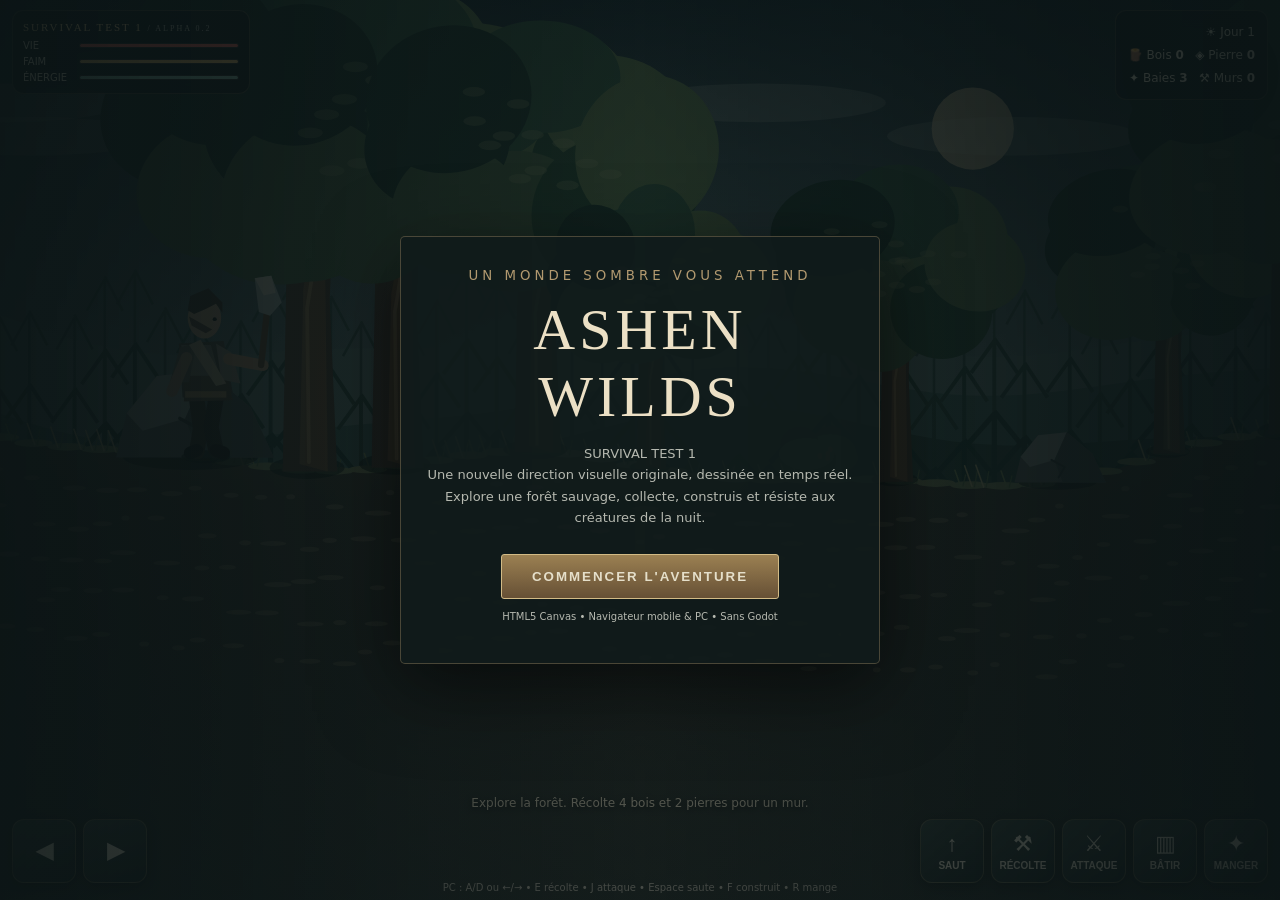
<file: index.html>
<!doctype html>
<html lang="fr"><head><meta charset="utf-8"><meta name="viewport" content="width=device-width,initial-scale=1,maximum-scale=1,user-scalable=no,viewport-fit=cover"><meta name="theme-color" content="#101917"><title>SURVIVAL TEST 1 — Ashen Wilds</title>
<style>
*{box-sizing:border-box}html,body{margin:0;width:100%;height:100%;overflow:hidden;background:#0c1517;color:#e5dfca;font-family:system-ui,-apple-system,sans-serif}canvas{display:block;width:100%;height:100%;touch-action:none}button{color:#e5dfca;border:1px solid #c4aa7450;background:linear-gradient(150deg,#35443eeb,#172321f2);border-radius:12px;font-weight:700;cursor:pointer;touch-action:none;user-select:none}button:active,.pressed{background:#7a6c4b!important;transform:scale(.97)}#hud{position:fixed;top:10px;left:12px;width:min(238px,54vw);pointer-events:none;background:#0b1518bb;border:1px solid #baa27538;border-radius:11px;padding:10px;backdrop-filter:blur(9px)}#hud .name{font-family:Georgia,serif;letter-spacing:2px;font-size:11px;color:#d6bb88;margin-bottom:7px}.stat{display:flex;align-items:center;gap:7px;font-size:10px;margin-top:5px;color:#d8d2bd}.stat em{width:49px;font-style:normal}.meter{flex:1;height:5px;border-radius:8px;background:#0b1010;border:1px solid #ffffff19;overflow:hidden}.meter i{height:100%;display:block;transition:width .15s}#resources{position:fixed;right:12px;top:10px;padding:10px 12px;background:#0b1518bb;border:1px solid #baa27538;border-radius:11px;text-align:right;font-size:12px;line-height:1.9;pointer-events:none;backdrop-filter:blur(9px)}#toast{position:fixed;top:105px;left:50%;transform:translateX(-50%);padding:7px 17px;border-radius:30px;background:#0b1518cb;color:#ecd7ad;border:1px solid #baa27555;font-size:12px;opacity:0;transition:opacity .2s;white-space:nowrap;pointer-events:none}#controls{position:fixed;bottom:17px;left:12px;right:12px;display:flex;justify-content:space-between;align-items:end;gap:8px;pointer-events:none}#controls .group{display:flex;gap:7px;pointer-events:auto}#controls button{width:clamp(48px,12vw,64px);height:clamp(49px,12vw,64px);font-size:22px;box-shadow:0 4px 14px #0007}#controls button.action{font-size:10px;line-height:1.3}#controls button.action b{display:block;font-size:22px;font-weight:400}#message{position:fixed;bottom:90px;width:100%;text-align:center;color:#e8dcc0;font-size:12px;text-shadow:0 2px 6px black;pointer-events:none}#menu{position:fixed;inset:0;display:flex;justify-content:center;align-items:center;background:linear-gradient(90deg,#0b1415e8,#0b1415aa,#0b1415e8);z-index:5}#menu .panel{text-align:center;max-width:480px;padding:28px 22px;background:#111b1be5;border:1px solid #c3a47652;box-shadow:0 22px 80px #0009;border-radius:5px}#menu small{letter-spacing:4px;color:#b39a70}#menu h1{font:clamp(30px,7vw,58px) Georgia,serif;letter-spacing:4px;color:#ece0c5;margin:12px 0 4px}#menu p{color:#b6b9b0;line-height:1.65;font-size:13px}#start{padding:14px 30px;margin-top:12px;border-radius:3px;letter-spacing:2px;background:linear-gradient(#9b8052,#665035);border-color:#d2bb86}#hint{position:fixed;bottom:7px;left:50%;transform:translateX(-50%);font-size:10px;color:#bdb6a7;pointer-events:none;white-space:nowrap}@media(max-width:420px){#controls{bottom:12px;left:7px;right:7px}#controls .group{gap:4px}#controls button{width:46px;height:51px}#resources{font-size:10px;padding:6px 9px}#hud{padding:7px}#hint{display:none}}
</style></head><body>
<canvas id="world"></canvas><div id="hud"><div class="name">SURVIVAL TEST 1 <span style="font-size:8px;color:#9c9f97"> / ALPHA 0.2</span></div><div class="stat"><em>VIE</em><div class="meter"><i id="health" style="background:#b95249;width:100%"></i></div></div><div class="stat"><em>FAIM</em><div class="meter"><i id="hunger" style="background:#b99858;width:100%"></i></div></div><div class="stat"><em>ÉNERGIE</em><div class="meter"><i id="energy" style="background:#6d9b8a;width:100%"></i></div></div></div>
<div id="resources">☀ <span id="day">Jour 1</span><br>🪵 Bois <b id="wood">0</b> &nbsp; ◈ Pierre <b id="stone">0</b><br>✦ Baies <b id="berries">3</b> &nbsp; ⚒ Murs <b id="walls">0</b></div>
<div id="toast"></div><div id="message">Explore la forêt. Récolte 4 bois et 2 pierres pour un mur.</div>
<div id="controls"><div class="group"><button id="left">◀</button><button id="right">▶</button></div><div class="group"><button class="action" id="jump"><b>↑</b>SAUT</button><button class="action" id="mine"><b>⚒</b>RÉCOLTE</button><button class="action" id="attack"><b>⚔</b>ATTAQUE</button><button class="action" id="build"><b>▥</b>BÂTIR</button><button class="action" id="eat"><b>✦</b>MANGER</button></div></div>
<div id="hint">PC : A/D ou ←/→ • E récolte • J attaque • Espace saute • F construit • R mange</div>
<div id="menu"><div class="panel"><small>UN MONDE SOMBRE VOUS ATTEND</small><h1>ASHEN WILDS</h1><p>SURVIVAL TEST 1<br>Une nouvelle direction visuelle originale, dessinée en temps réel. Explore une forêt sauvage, collecte, construis et résiste aux créatures de la nuit.</p><button id="start">COMMENCER L'AVENTURE</button><p style="font-size:10px">HTML5 Canvas • Navigateur mobile & PC • Sans Godot</p></div></div>
<script>
(()=>{
'use strict';
const cv=document.querySelector('#world'),ctx=cv.getContext('2d'),get=x=>document.getElementById(x),TAU=Math.PI*2;
let vw=innerWidth,vh=innerHeight,dpr=1,scale=1,camera=0,time=0,dt=0,last=0,started=false,dead=false,noticeTime=0,cloudShift=0;
function resize(){vw=innerWidth;vh=innerHeight;dpr=Math.min(2,devicePixelRatio||1);cv.width=Math.round(vw*dpr);cv.height=Math.round(vh*dpr);scale=Math.max(.64,Math.min(1.36,vh/700));}addEventListener('resize',resize);resize();
const rng=n=>{let a=Math.sin(n*137.17+13.91)*43758.5453;return a-Math.floor(a)};
const surface=x=>380+Math.sin(x*.0027)*35+Math.sin(x*.0107)*11+Math.cos(x*.023)*5;
const player={x:160,y:300,vx:0,vy:0,dir:1,ground:false,hp:100,food:100,en:100,wood:0,stone:0,berries:3,attack:0,harvest:0,inv:0,walk:0};
let walls=[],sparks=[],enemies=[];
const scenery=[];
for(let i=0;i<145;i++){const x=140+i*96+(rng(i+10)-.5)*59,type=i%7===0?'stone':i%5===0?'bush':'tree';scenery.push({x,type,size:.68+rng(i+200)*.82,seed:i+1,hp:type==='tree'?4:2,active:true});}
for(let i=0;i<15;i++){enemies.push({x:1100+i*550,hp:4,vx:0,phase:rng(i+12)*6,inv:0});}
const keys={l:false,r:false};
const clamp=(x,a,b)=>Math.max(a,Math.min(b,x));
function msg(s){get('toast').textContent=s;get('toast').style.opacity=1;noticeTime=time+2.4;}
function ellipse(x,y,rx,ry,fill,rotation=0){ctx.beginPath();ctx.ellipse(x,y,rx,ry,rotation,0,TAU);ctx.fillStyle=fill;ctx.fill();}
function line(points,color,width=1){ctx.beginPath();ctx.moveTo(points[0][0],points[0][1]);for(let i=1;i<points.length;i++)ctx.lineTo(points[i][0],points[i][1]);ctx.strokeStyle=color;ctx.lineWidth=width;ctx.lineCap='round';ctx.lineJoin='round';ctx.stroke();}
function polygon(points,fill){ctx.beginPath();ctx.moveTo(points[0][0],points[0][1]);for(let i=1;i<points.length;i++)ctx.lineTo(points[i][0],points[i][1]);ctx.closePath();ctx.fillStyle=fill;ctx.fill();}
function burst(x,y,col,n=12){for(let j=0;j<n;j++)sparks.push({x,y,vx:(rng(j+time*10)-.5)*220,vy:-70-rng(j+13+time)*150,t:.6+rng(j+19)*.4,c:col})}
function action(a){
if(!started||dead)return;
if(a==='jump'&&player.ground&&player.en>6){player.vy=-480;player.ground=false;player.en-=8;}
if(a==='mine'){const o=scenery.filter(o=>o.active&&Math.abs(o.x-player.x)<98).sort((a,b)=>Math.abs(a.x-player.x)-Math.abs(b.x-player.x))[0];if(!o){msg('Approche-toi d’un arbre ou d’un rocher');return}player.harvest=.35;o.hp--;if(o.type==='stone'){player.stone++;msg('+ 1 pierre');burst(o.x,surface(o.x)-20,'#adb1a5',7);}else{player.wood++;msg('+ 1 bois');burst(o.x,surface(o.x)-65,'#87764a',9);}if(o.hp<=0)o.active=false;}
if(a==='attack'&&player.attack<=0){player.attack=.38;player.en=clamp(player.en-5,0,100);let hit=false;enemies.forEach(e=>{if(e.hp>0&&Math.abs(e.x-player.x)<108&&(e.x-player.x)*player.dir>-18){e.hp--;e.vx=player.dir*220;e.inv=.2;hit=true;burst(e.x,surface(e.x)-23,'#ba6e57',8);if(!e.hp){player.berries++;msg('Ennemi vaincu : + 1 baie');}}});if(hit&&player.hp>0)msg('Attaque réussie');}
if(a==='build'){if(player.wood<4||player.stone<2){msg('Il faut 4 bois et 2 pierres');return;}player.wood-=4;player.stone-=2;walls.push(player.x+player.dir*105);msg('Palissade construite');}
if(a==='eat'){if(player.berries>0){player.berries--;player.food=clamp(player.food+30,0,100);player.hp=clamp(player.hp+7,0,100);msg('Vous mangez quelques baies');}else msg('Plus de baies !');}
}
const bind=(id,key)=>{const b=get(id);b.addEventListener('pointerdown',e=>{e.preventDefault();b.setPointerCapture(e.pointerId);keys[key]=true;b.classList.add('pressed')});const release=e=>{keys[key]=false;b.classList.remove('pressed')};b.addEventListener('pointerup',release);b.addEventListener('pointercancel',release);b.addEventListener('lostpointercapture',release)};
bind('left','l');bind('right','r');
['jump','mine','attack','build','eat'].forEach(id=>get(id).addEventListener('pointerdown',e=>{e.preventDefault();action(id)}));
addEventListener('keydown',e=>{if(['ArrowLeft','KeyA'].includes(e.code))keys.l=true;if(['ArrowRight','KeyD'].includes(e.code))keys.r=true;const a={Space:'jump',ArrowUp:'jump',KeyE:'mine',KeyJ:'attack',KeyF:'build',KeyR:'eat'}[e.code];if(a&&!e.repeat)action(a);if(a||e.code.startsWith('Arrow'))e.preventDefault()});
addEventListener('keyup',e=>{if(['ArrowLeft','KeyA'].includes(e.code))keys.l=false;if(['ArrowRight','KeyD'].includes(e.code))keys.r=false});
function start(){started=true;dead=false;get('menu').style.display='none';player.x=160;player.hp=100;player.food=100;player.en=100;player.wood=player.stone=0;player.berries=3;player.vx=player.vy=0;walls=[];scenery.forEach(o=>{o.active=true;o.hp=o.type==='tree'?4:2});enemies.forEach(e=>e.hp=4);camera=0;msg('Bienvenue dans les terres sauvages');}
get('start').addEventListener('click',start);
function update(step){time+=step;const p=player,d=(keys.r?1:0)-(keys.l?1:0);
if(d)p.dir=d;
p.vx+=(d*235-p.vx)*Math.min(1,step*(d?11:8));p.x=clamp(p.x+p.vx*step,25,13600);
p.vy+=1200*step;p.y+=p.vy*step;const floor=surface(p.x);if(p.y>=floor){p.y=floor;p.vy=0;p.ground=true;}else p.ground=false;
p.walk+=Math.abs(p.vx)*step*.068;p.attack=Math.max(0,p.attack-step);p.harvest=Math.max(0,p.harvest-step);p.inv=Math.max(0,p.inv-step);
p.food=clamp(p.food-step*.16,0,100);p.en=clamp(p.en+step*(d?8:16),0,100);if(!p.food)p.hp=Math.max(0,p.hp-step*2);
for(const e of enemies){if(e.hp<=0)continue;const dx=p.x-e.x;if(Math.abs(dx)<450){e.x+=Math.sign(dx)*step*46+e.vx*step;e.vx*=Math.max(0,1-step*10);if(Math.abs(dx)<31&&p.inv<=0){p.inv=1;p.hp=Math.max(0,p.hp-8);msg('Une créature vous a blessé');}}e.phase+=step*3;}
sparks.forEach(s=>{s.x+=s.vx*step;s.y+=s.vy*step;s.vy+=440*step;s.t-=step});sparks=sparks.filter(s=>s.t>0);
camera+=(Math.max(0,p.x-vw/(2*scale))-camera)*Math.min(1,step*4);
get('health').style.width=p.hp+'%';get('hunger').style.width=p.food+'%';get('energy').style.width=p.en+'%';get('wood').textContent=p.wood;get('stone').textContent=p.stone;get('berries').textContent=p.berries;get('walls').textContent=walls.length;get('day').textContent='Jour '+(1+Math.floor(time/180));
if(time>noticeTime)get('toast').style.opacity=0;
if(!p.hp){dead=true;get('menu').style.display='flex';get('menu').querySelector('h1').textContent='VOUS ÊTES MORT';get('start').textContent='RECOMMENCER';}
}
function sky(){
const h=vh/scale,w=vw/scale;const sky=ctx.createLinearGradient(0,0,0,h);sky.addColorStop(0,'#182d34');sky.addColorStop(.58,'#708b87');sky.addColorStop(1,'#a3aa8c');ctx.fillStyle=sky;ctx.fillRect(0,0,w,h);
const dayLight=clamp(.5+.5*Math.cos(time/90),.16,1);ellipse(w*.76,100,32,32,'rgba(247,221,170,'+(dayLight*.6)+')');for(let i=0;i<9;i++){const x=(i*197-camera*.07)%(w+360);ellipse(x,80+(i%3)*26,98,15,'#c9d1c235')}
for(let k=0;k<3;k++){const par=(camera*(.12+k*.16)),base=245+k*55;ctx.beginPath();ctx.moveTo(-30,h);for(let x=-30;x<=w+30;x+=14){const xx=x+par;const y=base+Math.sin(xx*.0032+k)*26+Math.sin(xx*.009)*18+Math.sin(xx*.019)*6;ctx.lineTo(x,y);}ctx.lineTo(w+30,h);ctx.closePath();ctx.fillStyle=['#58746f','#3e6059','#29473f'][k];ctx.fill();}
for(let k=0;k<3;k++){const par=camera*(.2+k*.24);for(let i=0;i<55;i++){let x=((i*129-par)%(w+400)+(w+400))%(w+400)-200;let y=245+k*57+Math.sin(i*13)*22;ctx.strokeStyle=['#314f46','#28473d','#1d3d35'][k];ctx.lineWidth=2+k;ctx.beginPath();ctx.moveTo(x,y+55);ctx.lineTo(x,y-15);ctx.moveTo(x,y-15);ctx.lineTo(x-14-k*4,y+10);ctx.moveTo(x,y-17);ctx.lineTo(x+14+k*4,y+10);ctx.stroke();}}
}
function groundDraw(left,right,h){ctx.beginPath();ctx.moveTo(left,surface(left));for(let x=left;x<=right+16;x+=12)ctx.lineTo(x,surface(x));ctx.lineTo(right+20,h+camera);ctx.lineTo(left,h+camera);ctx.closePath();const g=ctx.createLinearGradient(0,340,0,h+camera);g.addColorStop(0,'#4c4837');g.addColorStop(.08,'#393a30');g.addColorStop(.85,'#212b29');ctx.fillStyle=g;ctx.fill();
for(let x=Math.floor(left/26)*26;x<right+26;x+=26){let y=surface(x);ellipse(x,y-1,15,3,'#76845a');for(let j=0;j<5;j++){let yy=y+20+j*29+Math.floor(rng(x+j)*15);ellipse(x+(rng(j+x)*19-9),yy,3+rng(x+j*2)*8,2,'#706a54a0');}}
for(let x=Math.floor(left/9)*9;x<right+9;x+=9){let y=surface(x);const a=rng(x*.3);if(a>.47){line([[x,y],[x-2-a*4,y-6-a*11]],a>.82?'#a8a477':'#778b5a',1.2);line([[x+2,y],[x+4,y-4-a*8]],'#536e49',1);}}
}
function tree(o){const x=o.x,y=surface(x),s=o.size;ctx.save();ctx.translate(x,y);ctx.scale(s,s);
if(o.type==='stone'){ellipse(0,0,38,7,'#111a17aa');polygon([[-42,0],[-36,-25],[-19,-46],[9,-49],[34,-28],[47,0]],'#585f5c');polygon([[-36,-25],[-19,-46],[9,-49],[-3,-22],[-27,-15]],'#88918b');polygon([[9,-49],[34,-28],[47,0],[5,0],[-3,-22]],'#414d4b');line([[-6,-22],[7,-15],[1,-5]],'#303a38',2);}
else if(o.type==='bush'){for(let i=0;i<9;i++){let xx=(rng(i+o.seed)-.5)*67,yy=-17-rng(i+o.seed*3)*26;ellipse(xx,yy,18+rng(i+19)*12,13+rng(i+12)*11,['#243f30','#3c5d3f','#51714b'][i%3]);}for(let i=0;i<4;i++)ellipse((rng(i+o.seed*5)-.5)*55,-22-rng(i+11)*19,2.5,3,'#af6d5d');}
else{
ellipse(0,-2,20,6,'#111d19a1');
polygon([[-13,0],[-11,-105],[-24,-148],[-14,-152],[0,-120],[8,-183],[16,-181],[12,-91],[16,0]],'#493c30');
polygon([[-4,-4],[-2,-97],[3,-125],[9,-150],[11,0]],'#6a5138');line([[1,-5],[0,-87],[9,-143]],'#927754',2);
for(let i=0;i<21;i++){let phase=i*2.399,rad=Math.sqrt(i/21)*73,xx=Math.sin(phase)*rad,yy=-185+Math.cos(phase)*rad*.74;ellipse(xx,yy,36+rng(i+o.seed)*20,32+rng(i+o.seed*2)*18,['#1b392e','#274b35','#315841','#456344','#55724b'][i%5],Math.sin(phase)*.3);}
for(let i=0;i<12;i++){const xx=(rng(i+o.seed*4)-.5)*112,yy=-188+(rng(i+31+o.seed)-.5)*74;ellipse(xx,yy,7,3,'#84976b56');}
}ctx.restore();}
function survivor(){const p=player;ctx.save();ctx.translate(p.x,p.y);ctx.scale(p.dir,1);if(p.inv>0&&Math.floor(time*13)%2===0)ctx.globalAlpha=.55;
const stride=p.ground?Math.sin(p.walk)*clamp(Math.abs(p.vx)/10,0,13):5,lean=clamp(p.vx/p.dir/235,0,1)*.07;ctx.rotate(lean);
ellipse(0,-2,19,5,'#0d1815a0');
line([[-7,-47],[-9+stride,-24],[-12+stride,-6]],'#302b26',12);line([[8,-47],[9-stride,-25],[13-stride,-7]],'#282725',12);
line([[-12+stride,-7],[-17+stride,-5]],'#191c1a',10);line([[13-stride,-7],[19-stride,-5]],'#191c1a',10);
polygon([[-21,-90],[14,-92],[21,-52],[-18,-48]],'#4c4a40');polygon([[-19,-89],[4,-89],[14,-53],[-16,-51]],'#757366');polygon([[-17,-65],[17,-65],[21,-46],[-17,-45]],'#564a3b');ctx.fillStyle='#9b8058';ctx.fillRect(-16,-53,32,5);
polygon([[-20,-87],[-7,-91],[-13,-60],[-28,-60]],'#625f53');polygon([[8,-90],[20,-83],[27,-59],[12,-62]],'#847f70');
line([[-15,-79],[-27+stride*.16,-53]],'#987f68',9);
ellipse(-1,-110,13,16,'#b79a7a');polygon([[-14,-116],[-12,-127],[2,-133],[13,-122],[13,-114],[8,-121],[0,-117],[-9,-113]],'#3a332c');polygon([[-13,-111],[-11,-104],[0,-98],[5,-101]],'#59483a');ellipse(7,-109,1.6,1.5,'#14191a');
polygon([[-13,-89],[-4,-93],[16,-59],[8,-57]],'#a89b7e');
let slash=p.attack>0?Math.sin((.38-p.attack)/.38*Math.PI)*2.4:0;ctx.save();ctx.translate(18,-78);ctx.rotate(-.55-slash);line([[0,0],[20,18]],'#ab896a',9);line([[19,17],[47,-19]],'#5d4930',5);polygon([[39,-19],[50,-43],[62,-38],[58,-16],[45,-12]],'#9ca9a4');polygon([[50,-43],[62,-38],[58,-25],[49,-28]],'#c8c9b6');ctx.restore();
if(p.harvest>0)line([[11,-80],[49,-111],[60,-92]],'#c9b277',2);ctx.restore();}
function wolf(e){let y=surface(e.x),walk=Math.sin(e.phase)*4;ctx.save();ctx.translate(e.x,y);ctx.scale(player.x>e.x?1:-1,1);ellipse(-3,-18,32,16,'#505c50');ellipse(21,-27,20,13,'#647365');polygon([[12,-38],[14,-55],[27,-37]],'#4d5e53');polygon([[28,-37],[35,-51],[37,-30]],'#566b5c');ellipse(35,-28,7,5,'#39423c');ellipse(24,-31,2,2,'#d7ae69');line([[-23,-10],[-24+walk,0]],'#3f4b43',8);line([[15,-10],[17-walk,0]],'#404b44',8);line([[-30,-22],[-48,-34],[-51,-24]],'#525d4f',7);ctx.restore();}
function draw(){const w=vw/scale,h=vh/scale;ctx.setTransform(dpr*scale,0,0,dpr*scale,0,0);ctx.clearRect(0,0,w,h);sky();const off=h*.48-380;ctx.save();ctx.translate(-camera,off);
const left=camera-120,right=camera+w+160;groundDraw(left,right,h+800);
for(const o of scenery)if(o.active&&o.x>left&&o.x<right)tree(o);
for(const x of walls){if(x<left||x>right)continue;const y=surface(x);ctx.fillStyle='#2d2720';ctx.fillRect(x-31,y-112,62,112);for(let j=0;j<6;j++){polygon([[x-29,y-j*19-4],[x+29,y-j*19-4],[x+29,y-j*19-18],[x-29,y-j*19-18]],j%2?'#756246':'#92764e');}line([[x-25,y-5],[x-25,y-109]],'#b99c66',4);line([[x+23,y-5],[x+23,y-109]],'#b99c66',4);}
for(const e of enemies)if(e.hp>0&&e.x>left&&e.x<right)wolf(e);
for(const s of sparks)ellipse(s.x,s.y,3,3,s.c);
survivor();ctx.restore();
const vignette=ctx.createRadialGradient(w*.5,h*.44,h*.1,w*.5,h*.45,h*.82);vignette.addColorStop(0,'#0000');vignette.addColorStop(1,'#0611119a');ctx.fillStyle=vignette;ctx.fillRect(0,0,w,h);
const fog=ctx.createLinearGradient(0,h*.7,0,h);fog.addColorStop(0,'#8a9b8b00');fog.addColorStop(1,'#9bb1a011');ctx.fillStyle=fog;ctx.fillRect(0,h*.7,w,h*.3);
}
function frame(ms){let step=Math.min(.04,(ms-last)/1000||.016);last=ms;if(started&&!dead)update(step);else time+=step*.2;draw();requestAnimationFrame(frame)}
player.y=surface(player.x);requestAnimationFrame(frame);
})();
</script></body></html>
</file>
